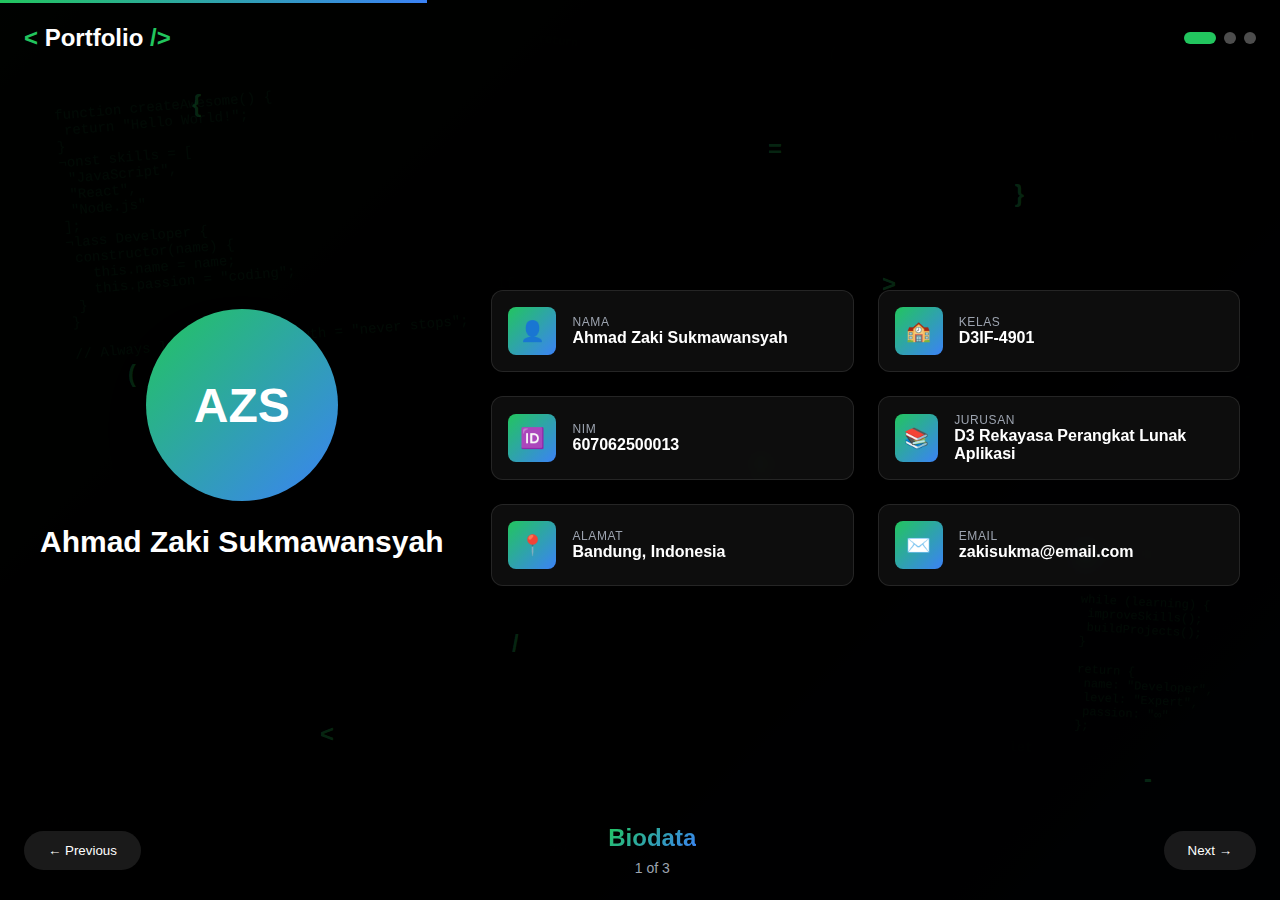
<file: index.html>
<!DOCTYPE html>
<html lang="id">
<head>
    <meta charset="UTF-8">
    <meta name="viewport" content="width=device-width, initial-scale=1.0">
    <title>Portfolio Slider</title>
    <link rel="stylesheet" href="style1.css">
</head>
<body>
    <div class="portfolio-container">
        <!-- Animated Code Background -->
        <div class="code-background">
            <div class="code-overlay"></div>
        </div>

        <!-- Floating Code Elements -->
        <div class="floating-elements">
            <span class="float-item">{</span>
            <span class="float-item">}</span>
            <span class="float-item">(</span>
            <span class="float-item">)</span>
            <span class="float-item"><</span>
            <span class="float-item">></span>
            <span class="float-item">/</span>
            <span class="float-item">=</span>
            <span class="float-item">+</span>
            <span class="float-item">-</span>
        </div>

        <!-- Main Content -->
        <div class="main-content">
            <!-- Header -->
            <header class="header">
                <div class="logo">
                    <span class="bracket">&lt;</span>
                    Portfolio
                    <span class="bracket">/&gt;</span>
                </div>
                
                <!-- Slide Indicators -->
                <div class="slide-indicators">
                    <button class="indicator active" data-slide="0"></button>
                    <button class="indicator" data-slide="1"></button>
                    <button class="indicator" data-slide="2"></button>
                </div>
            </header>

            <!-- Slide Content -->
            <main class="slide-content">
                <!-- Slide 1: Biodata -->
                <div class="slide active" id="slide-0">
                    <div class="biodata-content">
                        <div class="avatar-section">
                            <div class="avatar">AZS</div>
                            <h2>Ahmad Zaki Sukmawansyah</h2>
                        </div>
                        
                        <div class="info-grid">
                            <div class="info-card">
                                <div class="info-icon">👤</div>
                                <div class="info-text">
                                    <span class="label">nama</span>
                                    <span class="value">Ahmad Zaki Sukmawansyah</span>
                                </div>
                            </div>
                            <div class="info-card">
                                <div class="info-icon">🏫</div>
                                <div class="info-text">
                                    <span class="label">kelas</span>
                                    <span class="value">D3IF-4901</span>
                                </div>
                            </div>
                            <div class="info-card">
                                <div class="info-icon">🆔</div>
                                <div class="info-text">
                                    <span class="label">nim</span>
                                    <span class="value">607062500013</span>
                                </div>
                            </div>
                            <div class="info-card">
                                <div class="info-icon">📚</div>
                                <div class="info-text">
                                    <span class="label">jurusan</span>
                                    <span class="value">D3 Rekayasa Perangkat Lunak Aplikasi</span>
                                </div>
                            </div>
                            <div class="info-card">
                                <div class="info-icon">📍</div>
                                <div class="info-text">
                                    <span class="label">alamat</span>
                                    <span class="value">Bandung, Indonesia</span>
                                </div>
                            </div>
                            <div class="info-card">
                                <div class="info-icon">✉️</div>
                                <div class="info-text">
                                    <span class="label">email</span>
                                    <span class="value">zakisukma@email.com</span>
                                </div>
                            </div>
                        </div>
                    </div>
                </div>

                <!-- Slide 2: Cita-cita -->
                <div class="slide" id="slide-1">
                    <div class="goals-content">
                        <div class="section-header">
                            <h2>Roadmap Karir</h2>
                            <p>Perjalanan menuju masa depan yang cerah</p>
                        </div>
                        
                        <div class="goals-grid">
                            <div class="goal-card">
                                <div class="goal-icon">💻</div>
                                <h3>Web Developer</h3>
                                <p>Menjadi developer yang handal dalam membuat dan mengembangkan website</p>
                                <div class="goal-footer">
                                    <span class="timeline">2025-2027</span>
                                    <span class="step">Step 1</span>
                                </div>
                            </div>
                            <div class="goal-card">
                                <div class="goal-icon">👥</div>
                                <h3>UI/UX Design</h3>
                                <p>Menciptakan desain UI yang mudah digunakan untuk semua pengguna</p>
                                <div class="goal-footer">
                                    <span class="timeline">2026-2028</span>
                                    <span class="step">Step 2</span>
                                </div>
                            </div>
                        </div>
                    </div>
                </div>

                <!-- Slide 3: Skills -->
                <div class="slide" id="slide-2">
                    <div class="skills-content">
                        <div class="section-header">
                            <h2>Technical Skills</h2>
                            <p>Tools & Technologies yang saya kuasai</p>
                        </div>
                        
                        <div class="skills-grid">
                            <div class="skill-category">
                                <div class="skill-header">
                                    <div class="skill-icon">💻</div>
                                    <h3>Frontend</h3>
                                </div>
                                <ul class="skill-list">
                                    <li>index.html</li>
                                    <li>style.css</li>
                                </ul>
                              </div>
                            <div class="skill-category">
                                <div class="skill-header">
                                    <div class="skill-icon">💻</div>
                                    <h3>UI/UI Design</h3>
                                </div>
                                <ul class="skill-list">
                                    <li>Figma</li>
                                    <li>Adobe Photoshop</li>
                                    <li>Adobe Ilustrator</li>
                                </ul>
                            </div>
                        </div>
                        
                        <div class="contact-section">
                            <h3>Mari Berkolaborasi!</h3>
                            <p>Tertarik untuk bekerja sama? Hubungi saya!</p>
                            <div class="contact-buttons">
                                <button class="btn-primary">📧 Email</button>
                                <button class="btn-secondary">💻 GitHub</button>
                                <button class="btn-secondary">💼 LinkedIn</button>
                            </div>
                        </div>
                    </div>
                </div>
            </main>

            <!-- Navigation -->
            <div class="navigation">
                <button class="nav-btn" id="prevBtn">
                    ← Previous
                </button>

                <div class="slide-title">
                    <h1 id="currentTitle">Biodata</h1>
                    <p id="slideCounter">1 of 3</p>
                </div>

                <button class="nav-btn" id="nextBtn">
                    Next →
                </button>
            </div>
        </div>
    </div>

    <script src="script.js"></script>
</body>
</html>
</file>
<file: style1.css>
* {
    margin: 0;
    padding: 0;
    box-sizing: border-box;
}

body {
    font-family: 'Arial', sans-serif;
    background: #000;
    color: white;
    overflow-x: hidden;
}

.portfolio-container {
    min-height: 100vh;
    position: relative;
    overflow: hidden;
}

/* Animated Code Background */
.code-background {
    position: absolute;
    inset: 0;
    opacity: 0.05;
    overflow: hidden;
    pointer-events: none;
}

.code-overlay {
    position: absolute;
    inset: 0;
    background: linear-gradient(135deg, rgba(34, 197, 94, 0.2) 0%, transparent 50%, rgba(59, 130, 246, 0.2) 100%);
}

.code-background::before {
    content: 'function createAwesome() {\A  return "Hello World!";\A}\A\Aconst skills = [\A  "JavaScript",\A  "React",\A  "Node.js"\A];\A\Aclass Developer {\A  constructor(name) {\A    this.name = name;\A    this.passion = "coding";\A  }\A}\A\A// Always learning\Aconst growth = "never stops";';
    position: absolute;
    top: 10%;
    left: 5%;
    font-family: 'Courier New', monospace;
    font-size: 14px;
    color: #22c55e;
    white-space: pre;
    animation: float 6s ease-in-out infinite;
    transform: rotate(-5deg);
}

.code-background::after {
    content: 'if (passionate) {\A  keepCoding();\A}\A\Awhile (learning) {\A  improveSkills();\A  buildProjects();\A}\A\Areturn {\A  name: "Developer",\A  level: "Expert",\A  passion: "∞"\A};';
    position: absolute;
    top: 60%;
    right: 5%;
    font-family: 'Courier New', monospace;
    font-size: 12px;
    color: #22c55e;
    white-space: pre;
    animation: float 8s ease-in-out infinite reverse;
    transform: rotate(3deg);
}

/* Floating Code Elements */
.floating-elements {
    position: absolute;
    inset: 0;
    overflow: hidden;
    pointer-events: none;
}

.float-item {
    position: absolute;
    color: rgba(34, 197, 94, 0.2);
    font-size: 24px;
    font-weight: bold;
    animation: float 4s ease-in-out infinite;
}

.float-item:nth-child(1) { top: 10%; left: 15%; animation-delay: 0s; }
.float-item:nth-child(2) { top: 20%; right: 20%; animation-delay: 1s; }
.float-item:nth-child(3) { top: 40%; left: 10%; animation-delay: 2s; }
.float-item:nth-child(4) { top: 60%; right: 15%; animation-delay: 3s; }
.float-item:nth-child(5) { top: 80%; left: 25%; animation-delay: 1.5s; }
.float-item:nth-child(6) { top: 30%; right: 30%; animation-delay: 2.5s; }
.float-item:nth-child(7) { top: 70%; left: 40%; animation-delay: 0.5s; }
.float-item:nth-child(8) { top: 15%; left: 60%; animation-delay: 3.5s; }
.float-item:nth-child(9) { top: 50%; right: 40%; animation-delay: 4s; }
.float-item:nth-child(10) { top: 85%; right: 10%; animation-delay: 2.8s; }

/* Main Content */
.main-content {
    position: relative;
    z-index: 10;
    min-height: 100vh;
    display: flex;
    flex-direction: column;
}

/* Header */
.header {
    display: flex;
    justify-content: space-between;
    align-items: center;
    padding: 24px;
}

.logo {
    font-size: 24px;
    font-weight: bold;
}

.bracket {
    color: #22c55e;
}

.slide-indicators {
    display: flex;
    gap: 8px;
}

.indicator {
    width: 12px;
    height: 12px;
    border-radius: 50%;
    border: none;
    background: rgba(255, 255, 255, 0.3);
    cursor: pointer;
    transition: all 0.3s ease;
}

.indicator:hover {
    background: rgba(255, 255, 255, 0.5);
}

.indicator.active {
    background: #22c55e;
    width: 32px;
    border-radius: 6px;
}

/* Slide Content */
.slide-content {
    flex: 1;
    position: relative;
}

.slide {
    position: absolute;
    top: 0;
    left: 0;
    width: 100%;
    height: 100%;
    opacity: 0;
    transform: scale(0.95);
    transition: all 0.5s ease-in-out;
    display: flex;
    align-items: center;
    justify-content: center;
    padding: 20px;
}

.slide.active {
    opacity: 1;
    transform: scale(1);
}

/* Biodata Styles */
.biodata-content {
    display: flex;
    align-items: center;
    gap: 48px;
    max-width: 1200px;
    width: 100%;
}

.avatar-section {
    text-align: center;
    flex-shrink: 0;
}

.avatar {
    width: 192px;
    height: 192px;
    margin: 0 auto 24px;
    background: linear-gradient(135deg, #22c55e, #3b82f6);
    border-radius: 50%;
    display: flex;
    align-items: center;
    justify-content: center;
    font-size: 48px;
    font-weight: bold;
    box-shadow: 0 25px 50px -12px rgba(0, 0, 0, 0.25);
}

.avatar-section h2 {
    font-size: 30px;
    font-weight: bold;
    margin-bottom: 8px;
}

.subtitle {
    color: #22c55e;
    font-size: 18px;
}

.info-grid {
    display: grid;
    grid-template-columns: repeat(auto-fit, minmax(280px, 1fr));
    gap: 24px;
    max-width: 800px;
}

.info-card {
    display: flex;
    align-items: center;
    gap: 16px;
    background: rgba(255, 255, 255, 0.05);
    backdrop-filter: blur(10px);
    border-radius: 12px;
    padding: 16px;
    border: 1px solid rgba(255, 255, 255, 0.1);
    transition: all 0.3s ease;
}

.info-card:hover {
    border-color: rgba(34, 197, 94, 0.5);
}

.info-icon {
    width: 48px;
    height: 48px;
    background: linear-gradient(135deg, #22c55e, #3b82f6);
    border-radius: 8px;
    display: flex;
    align-items: center;
    justify-content: center;
    font-size: 20px;
}

.info-text {
    display: flex;
    flex-direction: column;
}

.label {
    color: #9ca3af;
    font-size: 12px;
    text-transform: uppercase;
    letter-spacing: 0.05em;
}

.value {
    color: white;
    font-size: 16px;
    font-weight: 600;
}

/* Goals Styles */
.goals-content {
    text-align: center;
    max-width: 1200px;
    width: 100%;
}

.section-header {
    margin-bottom: 48px;
}

.section-header h2 {
    font-size: 32px;
    font-weight: bold;
    margin-bottom: 16px;
    background: linear-gradient(135deg, #22c55e, #3b82f6);
    -webkit-background-clip: text;
    -webkit-text-fill-color: transparent;
    background-clip: text;
}

.section-header p {
    color: #9ca3af;
    font-size: 18px;
}

.goals-grid {
    display: grid;
    grid-template-columns: repeat(auto-fit, minmax(300px, 1fr));
    gap: 32px;
}

.goal-card {
    background: rgba(255, 255, 255, 0.05);
    backdrop-filter: blur(16px);
    border-radius: 16px;
    padding: 32px;
    border: 1px solid rgba(255, 255, 255, 0.1);
    transition: all 0.5s ease;
    position: relative;
    overflow: hidden;
}

.goal-card:hover {
    border-color: rgba(34, 197, 94, 0.5);
    transform: scale(1.05);
}

.goal-card::before {
    content: '';
    position: absolute;
    top: 0;
    right: 0;
    width: 80px;
    height: 80px;
    background: linear-gradient(135deg, rgba(34, 197, 94, 0.2), rgba(59, 130, 246, 0.2));
    border-bottom-left-radius: 100%;
}

.goal-icon {
    font-size: 32px;
    margin-bottom: 16px;
}

.goal-card h3 {
    font-size: 18px;
    font-weight: bold;
    margin-bottom: 12px;
    color: #22c55e;
}

.goal-card p {
    color: #d1d5db;
    margin-bottom: 16px;
    font-size: 14px;
    line-height: 1.5;
}

.goal-footer {
    display: flex;
    justify-content: space-between;
    align-items: center;
}

.timeline {
    font-size: 12px;
    color: #6b7280;
    background: rgba(255, 255, 255, 0.1);
    padding: 4px 12px;
    border-radius: 9999px;
}

.step {
    font-size: 12px;
    color: #22c55e;
    font-weight: 600;
}

/* Skills Styles */
.skills-content {
    text-align: center;
    max-width: 1200px;
    width: 100%;
}

.skills-grid {
    display: grid;
    grid-template-columns: repeat(auto-fit, minmax(250px, 1fr));
    gap: 24px;
    margin-bottom: 48px;
}

.skill-category {
    background: rgba(255, 255, 255, 0.05);
    backdrop-filter: blur(16px);
    border-radius: 16px;
    padding: 24px;
    border: 1px solid rgba(255, 255, 255, 0.1);
    transition: all 0.5s ease;
}

.skill-category:hover {
    border-color: rgba(34, 197, 94, 0.5);
    transform: scale(1.05);
}

.skill-header {
    display: flex;
    align-items: center;
    margin-bottom: 16px;
}

.skill-icon {
    width: 40px;
    height: 40px;
    background: linear-gradient(135deg, #22c55e, #3b82f6);
    border-radius: 8px;
    display: flex;
    align-items: center;
    justify-content: center;
    margin-right: 12px;
    font-size: 16px;
}

.skill-header h3 {
    font-size: 16px;
    font-weight: bold;
    color: #22c55e;
}

.skill-list {
    list-style: none;
    text-align: left;
}

.skill-list li {
    color: #d1d5db;
    font-size: 14px;
    margin-bottom: 8px;
    display: flex;
    align-items: center;
    transition: color 0.3s ease;
}

.skill-list li:hover {
    color: white;
}

.skill-list li::before {
    content: '';
    width: 8px;
    height: 8px;
    background: #22c55e;
    border-radius: 50%;
    margin-right: 8px;
    flex-shrink: 0;
}

/* Contact Section */
.contact-section {
    background: linear-gradient(135deg, rgba(34, 197, 94, 0.2), rgba(59, 130, 246, 0.2));
    backdrop-filter: blur(16px);
    border-radius: 16px;
    padding: 32px;
    border: 1px solid rgba(255, 255, 255, 0.2);
}

.contact-section h3 {
    font-size: 24px;
    font-weight: bold;
    margin-bottom: 16px;
}

.contact-section p {
    color: #9ca3af;
    margin-bottom: 24px;
}

.contact-buttons {
    display: flex;
    justify-content: center;
    gap: 16px;
    flex-wrap: wrap;
}

.btn-primary {
    display: flex;
    align-items: center;
    gap: 8px;
    padding: 12px 24px;
    background: linear-gradient(135deg, #22c55e, #3b82f6);
    border: none;
    border-radius: 9999px;
    color: white;
    font-weight: 600;
    cursor: pointer;
    transition: all 0.3s ease;
}

.btn-primary:hover {
    box-shadow: 0 10px 25px -3px rgba(34, 197, 94, 0.3);
    transform: scale(1.05);
}

.btn-secondary {
    display: flex;
    align-items: center;
    gap: 8px;
    padding: 12px 24px;
    background: rgba(255, 255, 255, 0.1);
    border: 1px solid rgba(34, 197, 94, 0.3);
    border-radius: 9999px;
    color: white;
    font-weight: 600;
    cursor: pointer;
    transition: all 0.3s ease;
}

.btn-secondary:hover {
    background: rgba(255, 255, 255, 0.2);
}

/* Navigation */
.navigation {
    display: flex;
    justify-content: space-between;
    align-items: center;
    padding: 24px;
}

.nav-btn {
    display: flex;
    align-items: center;
    gap: 8px;
    padding: 12px 24px;
    background: rgba(255, 255, 255, 0.1);
    border: none;
    border-radius: 9999px;
    color: white;
    cursor: pointer;
    transition: all 0.3s ease;
}

.nav-btn:hover {
    background: rgba(255, 255, 255, 0.2);
}

.nav-btn:disabled {
    opacity: 0.5;
    cursor: not-allowed;
}

.slide-title {
    text-align: center;
}

.slide-title h1 {
    font-size: 24px;
    font-weight: bold;
    margin-bottom: 8px;
    background: linear-gradient(135deg, #22c55e, #3b82f6);
    -webkit-background-clip: text;
    -webkit-text-fill-color: transparent;
    background-clip: text;
}

.slide-title p {
    color: #9ca3af;
    font-size: 14px;
}

/* Animations */
@keyframes float {
    0%, 100% {
        transform: translateY(0px) translateX(0px);
    }
    33% {
        transform: translateY(-10px) translateX(5px);
    }
    66% {
        transform: translateY(5px) translateX(-5px);
    }
}

/* Responsive Design */
@media (max-width: 768px) {
    .biodata-content {
        flex-direction: column;
        text-align: center;
    }
    
    .info-grid {
        grid-template-columns: 1fr;
    }
    
    .goals-grid {
        grid-template-columns: 1fr;
    }
    
    .skills-grid {
        grid-template-columns: repeat(auto-fit, minmax(200px, 1fr));
    }
    
    .contact-buttons {
        flex-direction: column;
    }
    
    .navigation {
        flex-direction: column;
        gap: 16px;
    }
    
    .slide-title {
        order: -1;
    }
}

@media (max-width: 480px) {
    .avatar {
        width: 128px;
        height: 128px;
        font-size: 32px;
    }
    
    .header {
        padding: 16px;
    }
    
    .logo {
        font-size: 18px;
    }
    
    .section-header h2 {
        font-size: 24px;
    }
    
    .slide {
        padding: 16px;
    }
}
</file>
